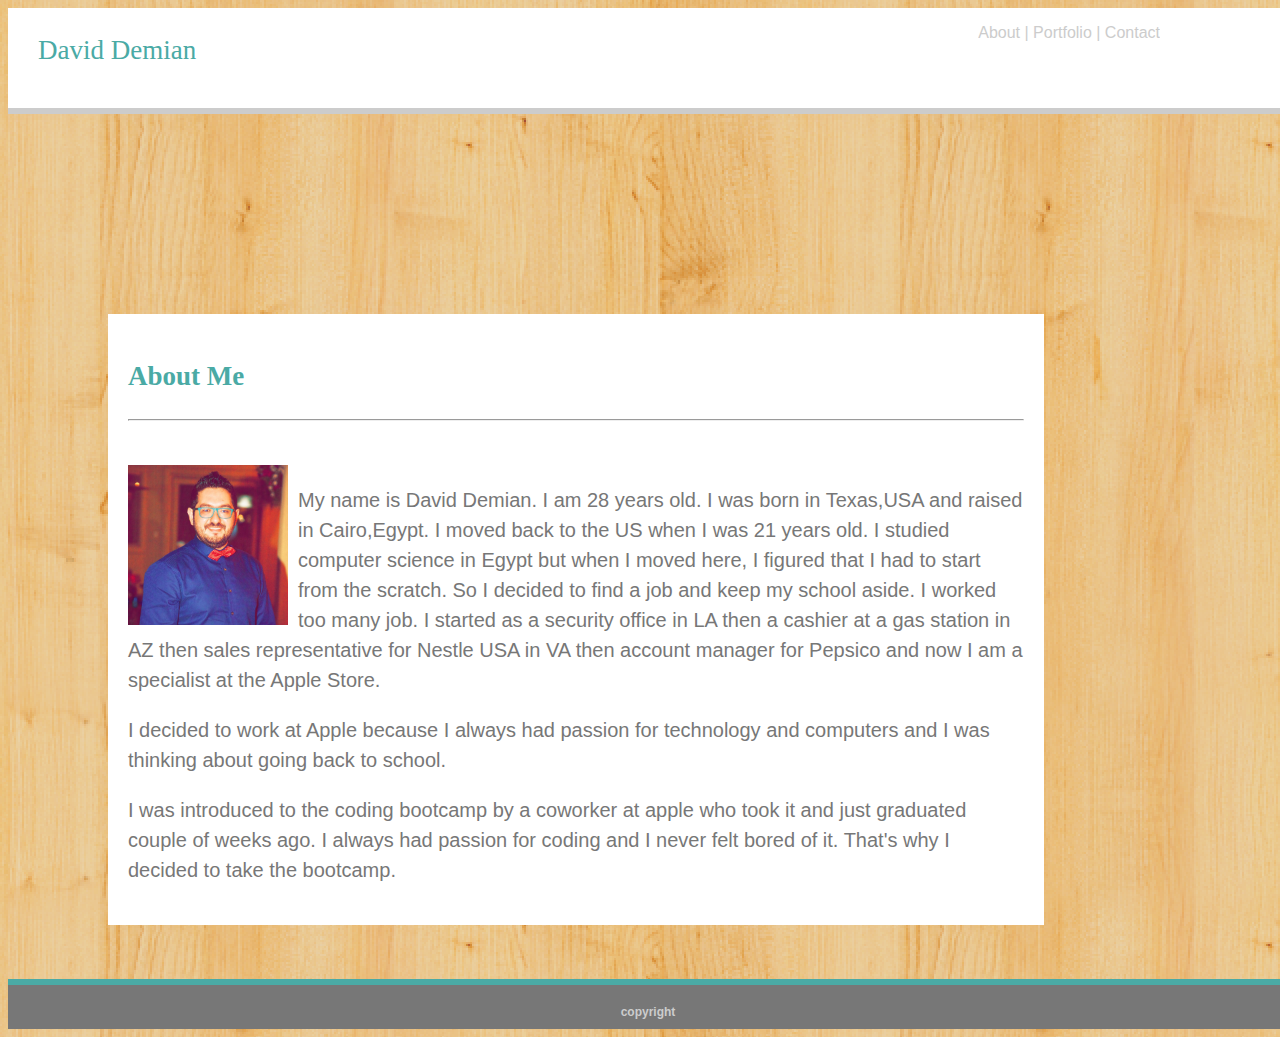
<file: index.html>
<!DOCTYPE html>
<html lang="en">

<head>
    <meta charset="UTF-8">
    <meta name="viewport" content="width=device-width, initial-scale=1.0">
    <meta http-equiv="X-UA-Compatible" content="ie=edge">
    <title>Document</title>
    <link rel="stylesheet" href="assets/css/style1.css">
</head>

<body>
       
    <header id="header">
        
        <p id="tabs">About | Portfolio | Contact</p>
        <p id="name">David Demian</p>
    </header>
    

</body>

<body>

    <section class="section">

        <p id="abtme">About Me</p>
        <hr>
        <br></br>
        <img src="assets/images/13620751_10153773438157061_9072020787515507793_n.jpg" alt="image" style="width: 160px; float: left;margin-right: 10px">

        <section id="text">
            <p> My name is David Demian. I am 28 years old. I was born in Texas,USA and raised in Cairo,Egypt. I moved back to
                the US when I was 21 years old. I studied computer science in Egypt but when I moved here, I figured that
                I had to start from the scratch. So I decided to find a job and keep my school aside. I worked too many job.
                I started as a security office in LA then a cashier at a gas station in AZ then sales representative for
                Nestle USA in VA then account manager for Pepsico and now I am a specialist at the Apple Store.</p>
            <p>I decided to work at Apple because I always had passion for technology and computers and I was thinking about
                going back to school.</p>
            <p>I was introduced to the coding bootcamp by a coworker at apple who took it and just graduated couple of weeks
                ago. I always had passion for coding and I never felt bored of it. That's why I decided to take the bootcamp.</p>

        </section>


    </section>

    <br>
    <br>
    <br>
    <footer id="sticky">copyright</footer>

</body>

</html>
</file>
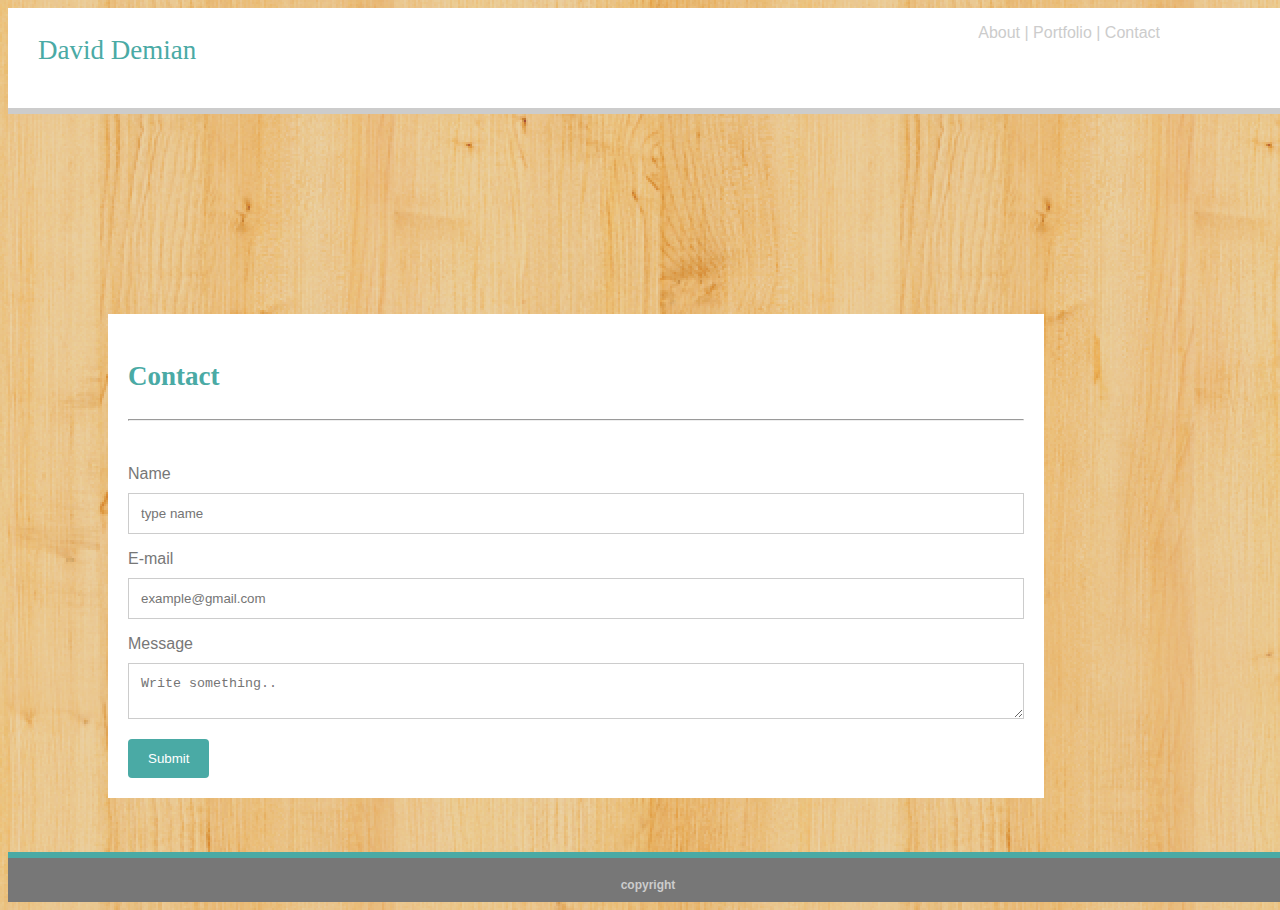
<file: contact.html>
<!DOCTYPE html>
<html lang="en">

<head>
    <meta charset="UTF-8">
    <meta name="viewport" content="width=device-width, initial-scale=1.0">
    <meta http-equiv="X-UA-Compatible" content="ie=edge">
    <title>Document</title>
    <link rel="stylesheet" href="assets/css/style2.css">
</head>

<body>
    <header id="header">
        <p id="name">David Demian</p>
        <p id="tabs">About | Portfolio | Contact</p>
    </header>


</body>

<body>

    <section class="section">

        <p id="abtme"> Contact</p>
        <hr>
        <br></br>

        <div class="container">
       
            <form action="action_page.php">

                <label for="name" style="font-family: Arial, Helvetica, sans-serif">Name</label>
                <input type="text" id="Name" name="name" placeholder="type name" style="width:100%">
                <br>
                <label for="email" style="font-family: Arial, Helvetica, sans-serif">E-mail</label>
                <input type="text" id="email" name="email" placeholder="example@gmail.com" style="width:100%">

                <br>
                <label for="message" style="font-family: Arial, Helvetica, sans-serif">Message</label>
                <textarea id="message" name="message" placeholder="Write something.." style="width:100%"></textarea>
                <br>
                <input type="submit" value="Submit">

            </form>
        </div>




    </section>
    <br>
    <br>
    <br>
    <footer id="sticky">copyright</footer>

</body>

</html>
</file>
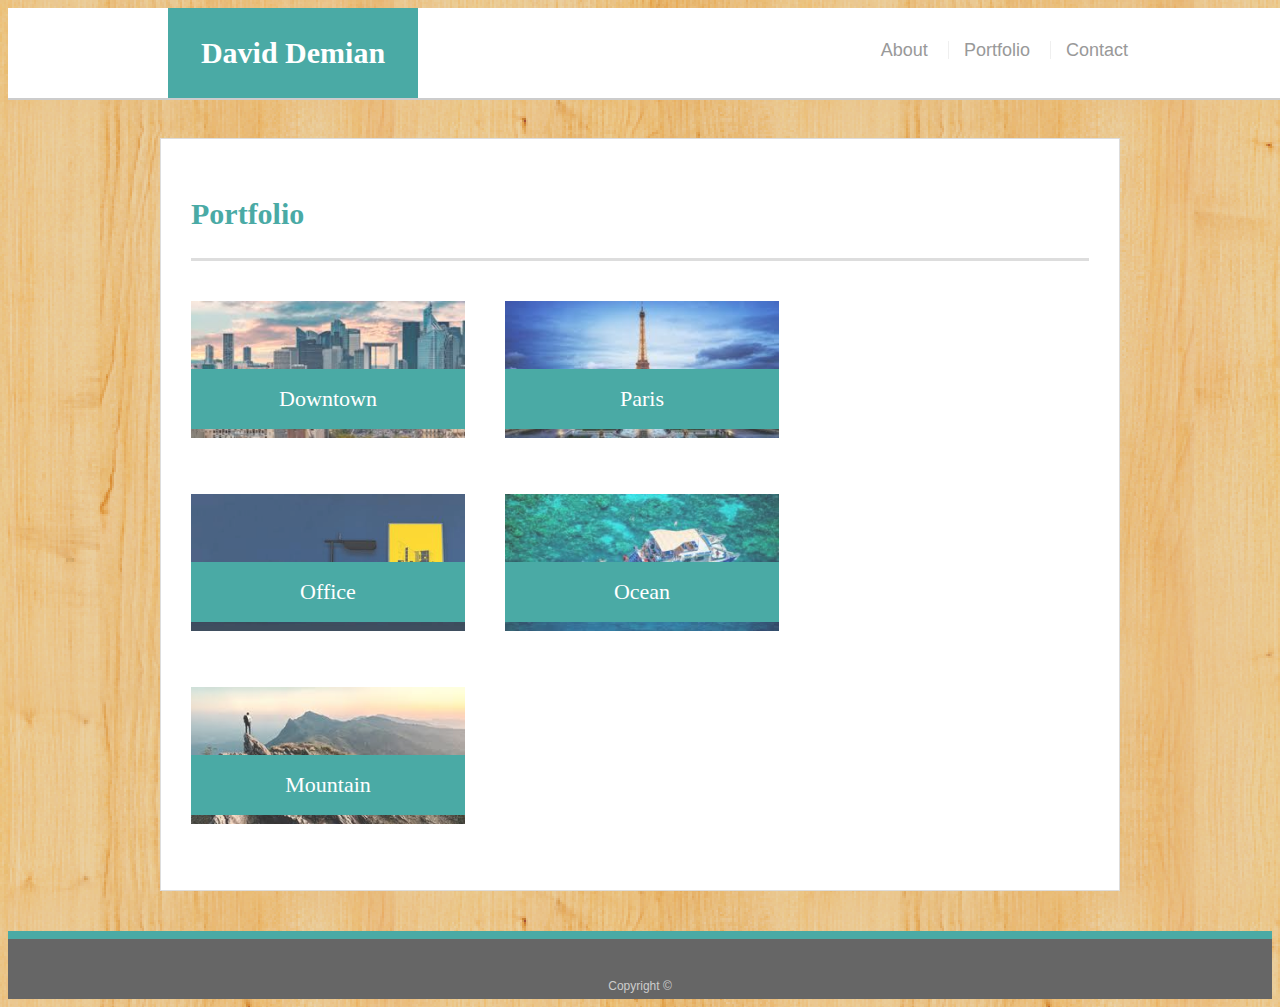
<file: portfolio.html>
<!doctype html>
<html lang="en-us">

<head>
  <meta charset="UTF-8">
  <title>Portfolio</title>
  <link rel="stylesheet" type="text/css" href="assets/css/style3.css">
</head>

<body>

  <header id="masthead">
    <div class="container">
      <a href="index.html" id="logo">David Demian</a>
      <nav>
        <a href="index.html">About</a>
        <a href="portfolio.html">Portfolio</a>
        <a href="contact.html">Contact</a>
      </nav>
    </div>
  </header>

  <div id="main-container" class="container">
    <section class="main-section">
      <h1>Portfolio</h1>

      <div class="work">
        <img src="assets/images/images1.jpeg" alt="Word Guess">
        
        <h3>Downtown</h3>
      </div>
      <div class="work">
        <img src="assets/images/images.jpeg" alt="RPG Game">

        <h3>Paris</h3>
      </div>
      <div class="work">
        <img src="assets/images/Laura-Knight-2_814dff95-f5da-4802-993c-c8ed790660f9_4472x-400x200.jpg" alt="Trivia Game">

        <h3>Office</h3>
      </div>
      <div class="work">
        <img src="assets/images/images (1).jpeg" alt="Rutgers Info Widget">

        <h3>Ocean</h3>
      </div>
      <div class="work">
        <img src="assets/images/download.jpeg" alt="Rock Paper Scissors">

        <h3>Mountain</h3>
      </div>

    </section>

  </div>

  <footer>
    <div class="container">
      Copyright &copy; 
    </div>
  </footer>
</body>

</html>
</file>
<file: assets/css/style1.css>
@media screen and (max-width: 640px) {
body{
    background-image:url("../images/purty_wood_@2X.png");

    width: 100%;
}

    .body1{
        font-family: Arial, Helvetica, sans-serif;
        width: 520px;
    
}        
    #header{
    
            overflow: hidden;
            top: 0px;
            left: 0px;
            width: 100%;
            background-color: #ffffff;
            border-bottom: #cccccc;
            border-bottom-style: solid  ;  
            border-bottom-width: 6px;
            height: 100px;
        
    }
    #tabs{
        overflow: hidden;
        color: #cccccc;
        float: right;
        position: static;
        top: 0px;
        right: 0px;
        
        margin-right: 10%;
        text-align: left;
        font-family: Arial, Helvetica, sans-serif;
        font-size: 100%
    }
    #name{
     
        color:#4aaaa5;
        background-color: white;
       
        font-family: Georgia, 'Times New Roman', Times, serif;
        font-size: 27px;
        top: 0%;
        float: left;
        text-align: center;
        height: 100%;
        margin-bottom: 30px;
        margin-left: 30px
        
    }
    
    #abtme{
        color: #4aaaa5;
        font-family: Georgia, 'Times New Roman', Times, serif;
        font-size: 27px;
        font-weight: bold;
    }
   
    #text{
        font-family: Arial, Helvetica, sans-serif;
        line-height: 30px;
        font-size: 20px
    }
    .section{
        margin-left: 90px;
        margin-top: 200px;
        background-color: #ffffff;
        color:#777777;
        width: 50%;
        padding: 20px
    
    }
    
    
      
      #sticky {
        width:100%;
        padding-top: 20px;
        padding-bottom:10px;
        background: #777777;
        color:#cccccc;
        font-weight:bold;
        font-size:12px;
        font-family: sans-serif;
        text-align-last: center;
        text-align: center;
        position:static;    
        bottom:0;          
        left:0;     
        border-top-color: #4aaaa5;
        border-top-style: solid  ;     
        border-top-width: 6px;
        overflow: hidden; 
      }
      
    }
    @media screen and (min-width: 641px) and (max-width: 768px) {
        body{
            background-image:url("../images/purty_wood_@2X.png");
        
            width: 100%;
        }
        
            .body1{
                font-family: Arial, Helvetica, sans-serif;
                width: 520px;
            
        }        
            #header{
            
                    overflow: hidden;
                    top: 0px;
                    left: 0px;
                    width: 100%;
                    background-color: #ffffff;
                    border-bottom: #cccccc;
                    border-bottom-style: solid  ;  
                    border-bottom-width: 6px;
                    height: 100px;
                
            }
            #tabs{
                overflow: hidden;
                color: #cccccc;
                float: right;
                position: static;
                top: 0px;
                right: 0px;
                
                margin-right: 10%;
                text-align: left;
                font-family: Arial, Helvetica, sans-serif;
                font-size: 100%
            }
            #name{
             
                color:#4aaaa5;
                background-color: white;
               
                font-family: Georgia, 'Times New Roman', Times, serif;
                font-size: 27px;
                top: 0%;
                float: left;
                text-align: center;
                height: 100%;
                margin-bottom: 30px;
                margin-left: 30px
                
            }
            
            #abtme{
                color: #4aaaa5;
                font-family: Georgia, 'Times New Roman', Times, serif;
                font-size: 27px;
                font-weight: bold;
            }
           
            #text{
                font-family: Arial, Helvetica, sans-serif;
                line-height: 30px;
                font-size: 20px
            }
            .section{
                margin-left: 90px;
                margin-top: 200px;
                background-color: #ffffff;
                color:#777777;
                width: 50%;
                padding: 20px
            
            }
            
            
              
              #sticky {
                width:100%;
                padding-top: 20px;
                padding-bottom:10px;
                background: #777777;
                color:#cccccc;
                font-weight:bold;
                font-size:12px;
                font-family: sans-serif;
                text-align-last: center;
                text-align: center;
                position:static;    
                bottom:0;          
                left:0;     
                border-top-color: #4aaaa5;
                border-top-style: solid  ;     
                border-top-width: 6px;
                overflow: hidden; 
              }
              
            }
    
        
@media screen and (min-width: 769px) and (max-width: 980px) {
    body{
        background-image:url("../images/purty_wood_@2X.png");
    
        width: 100%;
    }
    
        .body1{
            font-family: Arial, Helvetica, sans-serif;
            width: 520px;
        
    }        
        #header{
        
                overflow: hidden;
                top: 0px;
                left: 0px;
                width: 100%;
                background-color: #ffffff;
                border-bottom: #cccccc;
                border-bottom-style: solid  ;  
                border-bottom-width: 6px;
                height: 100px;
            
        }
        #tabs{
            overflow: hidden;
            color: #cccccc;
            float: right;
            position: static;
            top: 0px;
            right: 0px;
            
            margin-right: 10%;
            text-align: left;
            font-family: Arial, Helvetica, sans-serif;
            font-size: 100%
        }
        #name{
         
            color:#4aaaa5;
            background-color: white;
           
            font-family: Georgia, 'Times New Roman', Times, serif;
            font-size: 27px;
            top: 0%;
            float: left;
            text-align: center;
            height: 100%;
            margin-bottom: 30px;
            margin-left: 30px
            
        }
        
        #abtme{
            color: #4aaaa5;
            font-family: Georgia, 'Times New Roman', Times, serif;
            font-size: 27px;
            font-weight: bold;
        }
       
        #text{
            font-family: Arial, Helvetica, sans-serif;
            line-height: 30px;
            font-size: 20px
        }
        .section{
            margin-left: 100px;
            margin-top: 200px;
            background-color: #ffffff;
            color:#777777;
            width: 70%;
            padding: 20px
        
        }
        
        
          
          #sticky {
            width:100%;
            padding-top: 20px;
            padding-bottom:10px;
            background: #777777;
            color:#cccccc;
            font-weight:bold;
            font-size:12px;
            font-family: sans-serif;
            text-align-last: center;
            text-align: center;
            position:static;    
            bottom:0;          
            left:0;     
            border-top-color: #4aaaa5;
            border-top-style: solid  ;     
            border-top-width: 6px;
            overflow: hidden; 
          }
          
        }

        @media screen and (min-width: 981px) {
            body{
                background-image:url("../images/purty_wood_@2X.png");
            
                width: 100%;
            }
            
                .body1{
                    font-family: Arial, Helvetica, sans-serif;
                    width: 520px;
                
            }        
                #header{
                
                        overflow: hidden;
                        top: 0px;
                        left: 0px;
                        width: 100%;
                        background-color: #ffffff;
                        border-bottom: #cccccc;
                        border-bottom-style: solid  ;  
                        border-bottom-width: 6px;
                        height: 100px;
                    
                }
                #tabs{
                    overflow: hidden;
                    color: #cccccc;
                    float: right;
                    position: static;
                    top: 0px;
                    right: 0px;
                    
                    margin-right: 10%;
                    text-align: left;
                    font-family: Arial, Helvetica, sans-serif;
                    font-size: 100%
                }
                #name{
                 
                    color:#4aaaa5;
                    background-color: white;
                   
                    font-family: Georgia, 'Times New Roman', Times, serif;
                    font-size: 27px;
                    top: 0%;
                    float: left;
                    text-align: center;
                    height: 100%;
                    margin-bottom: 30px;
                    margin-left: 30px
                    
                }
                
                #abtme{
                    color: #4aaaa5;
                    font-family: Georgia, 'Times New Roman', Times, serif;
                    font-size: 27px;
                    font-weight: bold;
                }
               
                #text{
                    font-family: Arial, Helvetica, sans-serif;
                    line-height: 30px;
                    font-size: 20px
                }
                .section{
                    margin-left: 100px;
                    margin-top: 200px;
                    background-color: #ffffff;
                    color:#777777;
                    width: 70%;
                    padding: 20px
                
                }
                
                
                  
                  #sticky {
                    width:100%;
                    padding-top: 20px;
                    padding-bottom:10px;
                    background: #777777;
                    color:#cccccc;
                    font-weight:bold;
                    font-size:12px;
                    font-family: sans-serif;
                    text-align-last: center;
                    text-align: center;
                    position:static;    
                    bottom:0;          
                    left:0;     
                    border-top-color: #4aaaa5;
                    border-top-style: solid  ;     
                    border-top-width: 6px;
                    overflow: hidden; 
                  }
                  
                }
</file>
<file: assets/css/style2.css>
@media screen and (max-width: 640px) {
    body{
        background-image:url("../images/purty_wood_@2X.png");
    
        width: 100%;
    }
    
        .body1{
            font-family: Arial, Helvetica, sans-serif;
            width: 520px;
        
    }        
        #header{
        
                overflow: hidden;
                top: 0px;
                left: 0px;
                width: 100%;
                background-color: #ffffff;
                border-bottom: #cccccc;
                border-bottom-style: solid  ;  
                border-bottom-width: 6px;
                height: 100px;
            
        }
        #tabs{
            overflow: hidden;
            color: #cccccc;
            float: right;
            position: static;
            top: 0px;
            right: 0px;
            
            margin-right: 10%;
            text-align: left;
            font-family: Arial, Helvetica, sans-serif;
            font-size: 100%
        }
        #name{
         
            color:#4aaaa5;
            background-color: white;
           
            font-family: Georgia, 'Times New Roman', Times, serif;
            font-size: 27px;
            top: 0%;
            float: left;
            text-align: center;
            height: 100%;
            margin-bottom: 30px;
            margin-left: 30px
            
        }
        
        #abtme{
            color: #4aaaa5;
            font-family: Georgia, 'Times New Roman', Times, serif;
            font-size: 27px;
            font-weight: bold;
        }
       
        #text{
            font-family: Arial, Helvetica, sans-serif;
            line-height: 30px;
            font-size: 20px
        }
        .section{
            margin-left: 90px;
            margin-top: 200px;
            background-color: #ffffff;
            color:#777777;
            width: 50%;
            padding: 20px
        
        }
        
        input[type=text], select, textarea {
            width: 20%;
            padding: 12px;
            border: 1px solid #ccc;
            box-sizing: border-box;
            margin-left: 0px;
            margin-top: 10px;
            margin-bottom: 16px;
            resize: vertical;
        }
        
        
        input[type=submit] {
            background-color: #4aaaa5;
            color: white;
            padding: 12px 20px;
            border: none;
            border-radius: 4px;
            cursor: pointer;
        }
        
        input[type=submit]:hover {
            background-color: #4aaaa5;
        }
        
        
          
          #sticky {
            width:100%;
            padding-top: 20px;
            padding-bottom:10px;
            background: #777777;
            color:#cccccc;
            font-weight:bold;
            font-size:12px;
            font-family: sans-serif;
            text-align-last: center;
            text-align: center;
            position:static;    
            bottom:0;          
            left:0;     
            border-top-color: #4aaaa5;
            border-top-style: solid  ;     
            border-top-width: 6px;
            overflow: hidden; 
          }
          
        }
        @media screen and (min-width: 641px) and (max-width: 768px) {
            body{
                background-image:url("../images/purty_wood_@2X.png");
            
                width: 100%;
            }
            
            .container{
                width: 10%;
            }
                .body1{
                    font-family: Arial, Helvetica, sans-serif;
                    width: 520px;
                
            }        
                #header{
                
                        overflow: hidden;
                        top: 0px;
                        left: 0px;
                        width: 100%;
                        background-color: #ffffff;
                        border-bottom: #cccccc;
                        border-bottom-style: solid  ;  
                        border-bottom-width: 6px;
                        height: 100px;
                    
                }
                #tabs{
                    overflow: hidden;
                    color: #cccccc;
                    float: right;
                    position: static;
                    top: 0px;
                    right: 0px;
                    
                    margin-right: 10%;
                    text-align: left;
                    font-family: Arial, Helvetica, sans-serif;
                    font-size: 100%
                }
                #name{
                 
                    color:#4aaaa5;
                    background-color: white;
                   
                    font-family: Georgia, 'Times New Roman', Times, serif;
                    font-size: 27px;
                    top: 0%;
                    float: left;
                    text-align: center;
                    height: 100%;
                    margin-bottom: 30px;
                    margin-left: 30px
                    
                }
                
                #abtme{
                    color: #4aaaa5;
                    font-family: Georgia, 'Times New Roman', Times, serif;
                    font-size: 27px;
                    font-weight: bold;
                }
               
                #text{
                    font-family: Arial, Helvetica, sans-serif;
                    line-height: 30px;
                    font-size: 20px
                }
                .section{
                    margin-left: 90px;
                    margin-top: 200px;
                    background-color: #ffffff;
                    color:#777777;
                    width: 50%;
                    padding: 20px
                
                }
                
                input[type=text], select, textarea {
                    width: 960px;
                    padding: 12px;
                    border: 1px solid #ccc;
                    box-sizing: border-box;
                    margin-left: 0px;
                    margin-top: 10px;
                    margin-bottom: 16px;
                    resize: vertical;
                }
                
                
                input[type=submit] {
                    background-color: #4aaaa5;
                    color: white;
                    padding: 12px 20px;
                    border: none;
                    border-radius: 4px;
                    cursor: pointer;
                }
                
                input[type=submit]:hover {
                    background-color: #4aaaa5;
                }
                
                  
                  #sticky {
                    width:100%;
                    padding-top: 20px;
                    padding-bottom:10px;
                    background: #777777;
                    color:#cccccc;
                    font-weight:bold;
                    font-size:12px;
                    font-family: sans-serif;
                    text-align-last: center;
                    text-align: center;
                    position:static;    
                    bottom:0;          
                    left:0;     
                    border-top-color: #4aaaa5;
                    border-top-style: solid  ;     
                    border-top-width: 6px;
                    overflow: hidden; 
                  }
                  
                }
        
            
    @media screen and (min-width: 769px) and (max-width: 980px) {
        body{
            background-image:url("../images/purty_wood_@2X.png");
        
            width: 100%;
        }
        
            .body1{
                font-family: Arial, Helvetica, sans-serif;
                width: 520px;
            
        }        
            #header{
            
                    overflow: hidden;
                    top: 0px;
                    left: 0px;
                    width: 100%;
                    background-color: #ffffff;
                    border-bottom: #cccccc;
                    border-bottom-style: solid  ;  
                    border-bottom-width: 6px;
                    height: 100px;
                
            }
            #tabs{
                overflow: hidden;
                color: #cccccc;
                float: right;
                position: static;
                top: 0px;
                right: 0px;
                
                margin-right: 10%;
                text-align: left;
                font-family: Arial, Helvetica, sans-serif;
                font-size: 100%
            }
            #name{
             
                color:#4aaaa5;
                background-color: white;
               
                font-family: Georgia, 'Times New Roman', Times, serif;
                font-size: 27px;
                top: 0%;
                float: left;
                text-align: center;
                height: 100%;
                margin-bottom: 30px;
                margin-left: 30px
                
            }
            
            #abtme{
                color: #4aaaa5;
                font-family: Georgia, 'Times New Roman', Times, serif;
                font-size: 27px;
                font-weight: bold;
            }
           
            #text{
                font-family: Arial, Helvetica, sans-serif;
                line-height: 30px;
                font-size: 20px
            }
            .section{
                margin-left: 100px;
                margin-top: 200px;
                background-color: #ffffff;
                color:#777777;
                width: 70%;
                padding: 20px
            
            }
            
            input[type=text], select, textarea {
                width: 960px;
                padding: 12px;
                border: 1px solid #ccc;
                box-sizing: border-box;
                margin-left: 0px;
                margin-top: 10px;
                margin-bottom: 16px;
                resize: vertical;
            }
            
            
            input[type=submit] {
                background-color: #4aaaa5;
                color: white;
                padding: 12px 20px;
                border: none;
                border-radius: 4px;
                cursor: pointer;
            }
            
            input[type=submit]:hover {
                background-color: #4aaaa5;
            }
            
              
              #sticky {
                width:100%;
                padding-top: 20px;
                padding-bottom:10px;
                background: #777777;
                color:#cccccc;
                font-weight:bold;
                font-size:12px;
                font-family: sans-serif;
                text-align-last: center;
                text-align: center;
                position:static;    
                bottom:0;          
                left:0;     
                border-top-color: #4aaaa5;
                border-top-style: solid  ;     
                border-top-width: 6px;
                overflow: hidden; 
              }
              
            }
    
            @media screen and (min-width: 981px) {
                body{
                    background-image:url("../images/purty_wood_@2X.png");
                
                    width: 100%;
                }
                
                    .body1{
                        font-family: Arial, Helvetica, sans-serif;
                        width: 520px;
                    
                }        
                    #header{
                    
                            overflow: hidden;
                            top: 0px;
                            left: 0px;
                            width: 100%;
                            background-color: #ffffff;
                            border-bottom: #cccccc;
                            border-bottom-style: solid  ;  
                            border-bottom-width: 6px;
                            height: 100px;
                        
                    }
                    #tabs{
                        overflow: hidden;
                        color: #cccccc;
                        float: right;
                        position: static;
                        top: 0px;
                        right: 0px;
                        
                        margin-right: 10%;
                        text-align: left;
                        font-family: Arial, Helvetica, sans-serif;
                        font-size: 100%
                    }
                    #name{
                     
                        color:#4aaaa5;
                        background-color: white;
                       
                        font-family: Georgia, 'Times New Roman', Times, serif;
                        font-size: 27px;
                        top: 0%;
                        float: left;
                        text-align: center;
                        height: 100%;
                        margin-bottom: 30px;
                        margin-left: 30px
                        
                    }
                    
                    #abtme{
                        color: #4aaaa5;
                        font-family: Georgia, 'Times New Roman', Times, serif;
                        font-size: 27px;
                        font-weight: bold;
                    }
                   
                    #text{
                        font-family: Arial, Helvetica, sans-serif;
                        line-height: 30px;
                        font-size: 20px
                    }
                    .section{
                        margin-left: 100px;
                        margin-top: 200px;
                        background-color: #ffffff;
                        color:#777777;
                        width: 70%;
                        padding: 20px
                    
                    }
                    
                    input[type=text], select, textarea {
                        width: 960px;
                        padding: 12px;
                        border: 1px solid #ccc;
                        box-sizing: border-box;
                        margin-left: 0px;
                        margin-top: 10px;
                        margin-bottom: 16px;
                        resize: vertical;
                    }
                    
                    
                    input[type=submit] {
                        background-color: #4aaaa5;
                        color: white;
                        padding: 12px 20px;
                        border: none;
                        border-radius: 4px;
                        cursor: pointer;
                    }
                    
                    input[type=submit]:hover {
                        background-color: #4aaaa5;
                    }
                    
                      
                      #sticky {
                        width:100%;
                        padding-top: 20px;
                        padding-bottom:10px;
                        background: #777777;
                        color:#cccccc;
                        font-weight:bold;
                        font-size:12px;
                        font-family: sans-serif;
                        text-align-last: center;
                        text-align: center;
                        position:static;    
                        bottom:0;          
                        left:0;     
                        border-top-color: #4aaaa5;
                        border-top-style: solid  ;     
                        border-top-width: 6px;
                        overflow: hidden; 
                      }
                      
                    }
</file>
<file: assets/css/style3.css>
@media screen and (max-width: 640px) {

body {
    font-family: Arial, "Helvetica Neue", Helvetica, sans-serif;
    font-size: 18px;
    line-height: 34px;
    color: #777;
    background: url("../images/purty_wood_@2X.png");
  }
  
  * {
    box-sizing: border-box;
  }
  
  /* general */
  
  .container {
    width: 100%;
    max-width: 960px;
    margin: 0 auto;
    clear: both;
  }
  
  h1,
  h2,
  h3,
  p {
    margin-bottom: 20px;
  }
  
  p:last-child {
    margin-bottom: 0;
  }
  
  h1,
  h2,
  h3 {
    font-family: Georgia, Times, "Times New Roman", serif;
    font-weight: 700;
    color: #4aaaa5;
  }
  
  h1 {
    padding-bottom: 20px;
    font-size: 30px;
    line-height: 49px;
    border-bottom: 3px solid #ddd;
  }
  
  h2,
  h3 {
    font-size: 22px;
  }
  
  /* header */
  
  #masthead {
    position: fixed;
    z-index: 99;
    width: 100%;
    margin: 0 0 30px;
    overflow: auto;
    color: #fff;
    background: #fff;
    border-bottom: 2px solid #ccc;
  }
  
  #logo {
    float: left;
    width: 250px;
    height: 90px;
    font-family: Georgia, Times, "Times New Roman", serif;
    font-size: 30px;
    font-weight: 700;
    line-height: 90px;
    color: #fff;
    text-align: center;
    text-decoration: none;
    background: #4aaaa5;
  }
  
  nav {
    float: right;
    margin-top: 25px;
  }
  
  nav a {
    display: inline-block;
    padding-left: 15px;
    margin-left: 15px;
    line-height: 18px;
    color: #999;
    text-decoration: none;
    border-left: 1px solid #efefef;
  }
  
  nav a:first-child {
    border-left: 0 none;
  }
  
  /* footer */
  
  footer {
    padding: 30px 0;
    clear: both;
    font-size: 12px;
    color: #fff;
    color: #ccc;
    text-align: center;
    background: #666;
    border-top: 8px solid #4aaaa5;
    height: 50px;
  }
  
  h3, h2 {
    padding-bottom: 20px;
    margin-bottom: 15px;
    line-height: 22px;
    border-bottom: 2px solid #eee;
  }
  
  /* main */
  
  #main-container {
    padding-top: 130px;
    min-height: calc(100vh - 70px);
  }
  
  .main-section {
    float: left;
    width: 100%;
    max-width: 960px;
    padding: 30px;
    margin: 0 0 40px;
    background: #fff;
    border: 1px solid #ddd;
  }
  
  /* portfolio page */
  
  .work {
    position: relative;
    float: left;
    width: 274px;
    margin: 20px 0 25px;
    overflow: auto;
  }
  
  .work:nth-child(even) {
    margin-right: 40px;
  }
  
  .work img {
    width: 100%;
    border: 0 none;
    opacity: 0.8;
  }
  
  .work h3 {
    position: absolute;
    bottom: 20px;
    width: 100%;
    padding: 15px;
    margin-bottom: 0;
    font-weight: 300;
    line-height: 30px;
    color: #fff;
    text-align: center;
    background: #4aaaa5;
    border-bottom: 0;
  }
  
  .auth-image {
    float: left;
    width: 200px;
    height: auto;
    margin-top: 10px;
    margin-right: 25px;
  }
  
  /* contact page */
  
  #contact-form ul {
    margin-bottom: 20px;
  }
  
  #contact-form li {
    margin-bottom: 10px;
  }
  
  label,
  input[type=text],
  input[type=email],
  textarea {
    display: block;
    width: 100%;
  }
  
  input[type=text],
  input[type=email],
  textarea {
    height: 35px;
    padding: 0 10px;
    font-size: 14px;
    border: 1px solid #ddd;
  }
  
  textarea {
    height: 200px;
  }
  
  input[type=submit] {
    padding: 10px 30px;
    font-size: 18px;
    color: #fff;
    cursor: pointer;
    background: #4aaaa5;
    border: 0 none;
  }
}
@media screen and (min-width: 641px) and (max-width: 768px) {
    body {
        font-family: Arial, "Helvetica Neue", Helvetica, sans-serif;
        font-size: 18px;
        line-height: 34px;
        color: #777;
        background: url("../images/purty_wood_@2X.png");
      }
      
      * {
        box-sizing: border-box;
      }
      
      /* general */
      
      .container {
        width: 100%;
        max-width: 960px;
        margin: 0 auto;
        clear: both;
      }
      
      h1,
      h2,
      h3,
      p {
        margin-bottom: 20px;
      }
      
      p:last-child {
        margin-bottom: 0;
      }
      
      h1,
      h2,
      h3 {
        font-family: Georgia, Times, "Times New Roman", serif;
        font-weight: 700;
        color: #4aaaa5;
      }
      
      h1 {
        padding-bottom: 20px;
        font-size: 30px;
        line-height: 49px;
        border-bottom: 3px solid #ddd;
      }
      
      h2,
      h3 {
        font-size: 22px;
      }
      
      /* header */
      
      #masthead {
        position: fixed;
        z-index: 99;
        width: 100%;
        margin: 0 0 30px;
        overflow: auto;
        color: #fff;
        background: #fff;
        border-bottom: 2px solid #ccc;
      }
      
      #logo {
        float: left;
        width: 250px;
        height: 90px;
        font-family: Georgia, Times, "Times New Roman", serif;
        font-size: 30px;
        font-weight: 700;
        line-height: 90px;
        color: #fff;
        text-align: center;
        text-decoration: none;
        background: #4aaaa5;
      }
      
      nav {
        float: right;
        margin-top: 25px;
      }
      
      nav a {
        display: inline-block;
        padding-left: 15px;
        margin-left: 15px;
        line-height: 18px;
        color: #999;
        text-decoration: none;
        border-left: 1px solid #efefef;
      }
      
      nav a:first-child {
        border-left: 0 none;
      }
      
      /* footer */
      
      footer {
        padding: 30px 0;
        clear: both;
        font-size: 12px;
        color: #fff;
        color: #ccc;
        text-align: center;
        background: #666;
        border-top: 8px solid #4aaaa5;
        height: 50px;
      }
      
      h3, h2 {
        padding-bottom: 20px;
        margin-bottom: 15px;
        line-height: 22px;
        border-bottom: 2px solid #eee;
      }
      
      /* main */
      
      #main-container {
        padding-top: 130px;
        min-height: calc(100vh - 70px);
      }
      
      .main-section {
        float: left;
        width: 100%;
        max-width: 960px;
        padding: 30px;
        margin: 0 0 40px;
        background: #fff;
        border: 1px solid #ddd;
      }
      
      /* portfolio page */
      
      .work {
        position: relative;
        float: left;
        width: 274px;
        margin: 20px 0 25px;
        overflow: auto;
      }
      
      .work:nth-child(even) {
        margin-right: 40px;
      }
      
      .work img {
        width: 100%;
        border: 0 none;
        opacity: 0.8;
      }
      
      .work h3 {
        position: absolute;
        bottom: 20px;
        width: 100%;
        padding: 15px;
        margin-bottom: 0;
        font-weight: 300;
        line-height: 30px;
        color: #fff;
        text-align: center;
        background: #4aaaa5;
        border-bottom: 0;
      }
      
      .auth-image {
        float: left;
        width: 200px;
        height: auto;
        margin-top: 10px;
        margin-right: 25px;
      }
      
      /* contact page */
      
      #contact-form ul {
        margin-bottom: 20px;
      }
      
      #contact-form li {
        margin-bottom: 10px;
      }
      
      label,
      input[type=text],
      input[type=email],
      textarea {
        display: block;
        width: 100%;
      }
      
      input[type=text],
      input[type=email],
      textarea {
        height: 35px;
        padding: 0 10px;
        font-size: 14px;
        border: 1px solid #ddd;
      }
      
      textarea {
        height: 200px;
      }
      
      input[type=submit] {
        padding: 10px 30px;
        font-size: 18px;
        color: #fff;
        cursor: pointer;
        background: #4aaaa5;
        border: 0 none;
      }
    }

    @media screen and (min-width: 769px) and (max-width: 980px) {
        body {
            font-family: Arial, "Helvetica Neue", Helvetica, sans-serif;
            font-size: 18px;
            line-height: 34px;
            color: #777;
            background: url("../images/purty_wood_@2X.png");
          }
          
          * {
            box-sizing: border-box;
          }
          
          /* general */
          
          .container {
            width: 100%;
            max-width: 960px;
            margin: 0 auto;
            clear: both;
          }
          
          h1,
          h2,
          h3,
          p {
            margin-bottom: 20px;
          }
          
          p:last-child {
            margin-bottom: 0;
          }
          
          h1,
          h2,
          h3 {
            font-family: Georgia, Times, "Times New Roman", serif;
            font-weight: 700;
            color: #4aaaa5;
          }
          
          h1 {
            padding-bottom: 20px;
            font-size: 30px;
            line-height: 49px;
            border-bottom: 3px solid #ddd;
          }
          
          h2,
          h3 {
            font-size: 22px;
          }
          
          /* header */
          
          #masthead {
            position: fixed;
            z-index: 99;
            width: 100%;
            margin: 0 0 30px;
            overflow: auto;
            color: #fff;
            background: #fff;
            border-bottom: 2px solid #ccc;
        
          }
          
          #logo {
            float: left;
            width: 250px;
            height: 90px;
            font-family: Georgia, Times, "Times New Roman", serif;
            font-size: 30px;
            font-weight: 700;
            line-height: 90px;
            color: #fff;
            text-align: center;
            text-decoration: none;
            background: #4aaaa5;
          }
          
          nav {
            float: right;
            margin-top: 25px;
          }
          
          nav a {
            display: inline-block;
            padding-left: 15px;
            margin-left: 15px;
            line-height: 18px;
            color: #999;
            text-decoration: none;
            border-left: 1px solid #efefef;
          }
          
          nav a:first-child {
            border-left: 0 none;
          }
          
          /* footer */
          
          footer {
            padding: 30px 0;
            clear: both;
            font-size: 12px;
            color: #fff;
            color: #ccc;
            text-align: center;
            background: #666;
            border-top: 8px solid #4aaaa5;
            height: 50px;
          }
          
          h3, h2 {
            padding-bottom: 20px;
            margin-bottom: 15px;
            line-height: 22px;
            border-bottom: 2px solid #eee;
          }
          
          /* main */
          
          #main-container {
            padding-top: 130px;
            min-height: calc(100vh - 70px);
          }
          
          .main-section {
            float: left;
            width: 100%;
            max-width: 960px;
            padding: 30px;
            margin: 0 0 40px;
            background: #fff;
            border: 1px solid #ddd;
          }
          
          /* portfolio page */
          
          .work {
            position: relative;
            float: left;
            width: 274px;
            margin: 20px 0 25px;
            overflow: auto;
          }
          
          .work:nth-child(even) {
            margin-right: 40px;
          }
          
          .work img {
            width: 100%;
            border: 0 none;
            opacity: 0.8;
          }
          
          .work h3 {
            position: absolute;
            bottom: 20px;
            width: 100%;
            padding: 15px;
            margin-bottom: 0;
            font-weight: 300;
            line-height: 30px;
            color: #fff;
            text-align: center;
            background: #4aaaa5;
            border-bottom: 0;
          }
          
          .auth-image {
            float: left;
            width: 200px;
            height: auto;
            margin-top: 10px;
            margin-right: 25px;
          }
          
          /* contact page */
          
          #contact-form ul {
            margin-bottom: 20px;
          }
          
          #contact-form li {
            margin-bottom: 10px;
          }
          
          label,
          input[type=text],
          input[type=email],
          textarea {
            display: block;
            width: 100%;
          }
          
          input[type=text],
          input[type=email],
          textarea {
            height: 35px;
            padding: 0 10px;
            font-size: 14px;
            border: 1px solid #ddd;
          }
          
          textarea {
            height: 200px;
          }
          
          input[type=submit] {
            padding: 10px 30px;
            font-size: 18px;
            color: #fff;
            cursor: pointer;
            background: #4aaaa5;
            border: 0 none;
          }
        }
        @media screen and (min-width: 980px) {
            body {
                font-family: Arial, "Helvetica Neue", Helvetica, sans-serif;
                font-size: 18px;
                line-height: 34px;
                color: #777;
                background: url("../images/purty_wood_@2X.png");
              }
              
              * {
                box-sizing: border-box;
              }
              
              /* general */
              
              .container {
                width: 100%;
                max-width: 960px;
                margin: 0 auto;
                clear: both;
              }
              
              h1,
              h2,
              h3,
              p {
                margin-bottom: 20px;
              }
              
              p:last-child {
                margin-bottom: 0;
              }
              
              h1,
              h2,
              h3 {
                font-family: Georgia, Times, "Times New Roman", serif;
                font-weight: 700;
                color: #4aaaa5;
              }
              
              h1 {
                padding-bottom: 20px;
                font-size: 30px;
                line-height: 49px;
                border-bottom: 3px solid #ddd;
              }
              
              h2,
              h3 {
                font-size: 22px;
              }
              
              /* header */
              
              #masthead {
                position: fixed;
                z-index: 99;
                width: 100%;
                margin: 0 0 30px;
                overflow: auto;
                color: #fff;
                background: #fff;
                border-bottom: 2px solid #ccc;
              }
              
              #logo {
                float: left;
                width: 250px;
                height: 90px;
                font-family: Georgia, Times, "Times New Roman", serif;
                font-size: 30px;
                font-weight: 700;
                line-height: 90px;
                color: #fff;
                text-align: center;
                text-decoration: none;
                background: #4aaaa5;
              }
              
              nav {
                float: right;
                margin-top: 25px;
              }
              
              nav a {
                display: inline-block;
                padding-left: 15px;
                margin-left: 15px;
                line-height: 18px;
                color: #999;
                text-decoration: none;
                border-left: 1px solid #efefef;
              }
              
              nav a:first-child {
                border-left: 0 none;
              }
              
              /* footer */
              
              footer {
                padding: 30px 0;
                clear: both;
                font-size: 12px;
                color: #fff;
                color: #ccc;
                text-align: center;
                background: #666;
                border-top: 8px solid #4aaaa5;
                height: 50px;
              }
              
              h3, h2 {
                padding-bottom: 20px;
                margin-bottom: 15px;
                line-height: 22px;
                border-bottom: 2px solid #eee;
              }
              
              /* main */
              
              #main-container {
                padding-top: 130px;
                min-height: calc(100vh - 70px);
              }
              
              .main-section {
                float: left;
                width: 100%;
                max-width: 960px;
                padding: 30px;
                margin: 0 0 40px;
                background: #fff;
                border: 1px solid #ddd;
              }
              
              /* portfolio page */
              
              .work {
                position: relative;
                float: left;
                width: 274px;
                margin: 20px 0 25px;
                overflow: auto;
              }
              
              .work:nth-child(even) {
                margin-right: 40px;
              }
              
              .work img {
                width: 100%;
                border: 0 none;
                opacity: 0.8;
              }
              
              .work h3 {
                position: absolute;
                bottom: 20px;
                width: 100%;
                padding: 15px;
                margin-bottom: 0;
                font-weight: 300;
                line-height: 30px;
                color: #fff;
                text-align: center;
                background: #4aaaa5;
                border-bottom: 0;
              }
              
              .auth-image {
                float: left;
                width: 200px;
                height: auto;
                margin-top: 10px;
                margin-right: 25px;
              }
              
              /* contact page */
              
              #contact-form ul {
                margin-bottom: 20px;
              }
              
              #contact-form li {
                margin-bottom: 10px;
              }
              
              label,
              input[type=text],
              input[type=email],
              textarea {
                display: block;
                width: 100%;
              }
              
              input[type=text],
              input[type=email],
              textarea {
                height: 35px;
                padding: 0 10px;
                font-size: 14px;
                border: 1px solid #ddd;
              }
              
              textarea {
                height: 200px;
              }
              
              input[type=submit] {
                padding: 10px 30px;
                font-size: 18px;
                color: #fff;
                cursor: pointer;
                background: #4aaaa5;
                border: 0 none;
              }
            }
</file>
